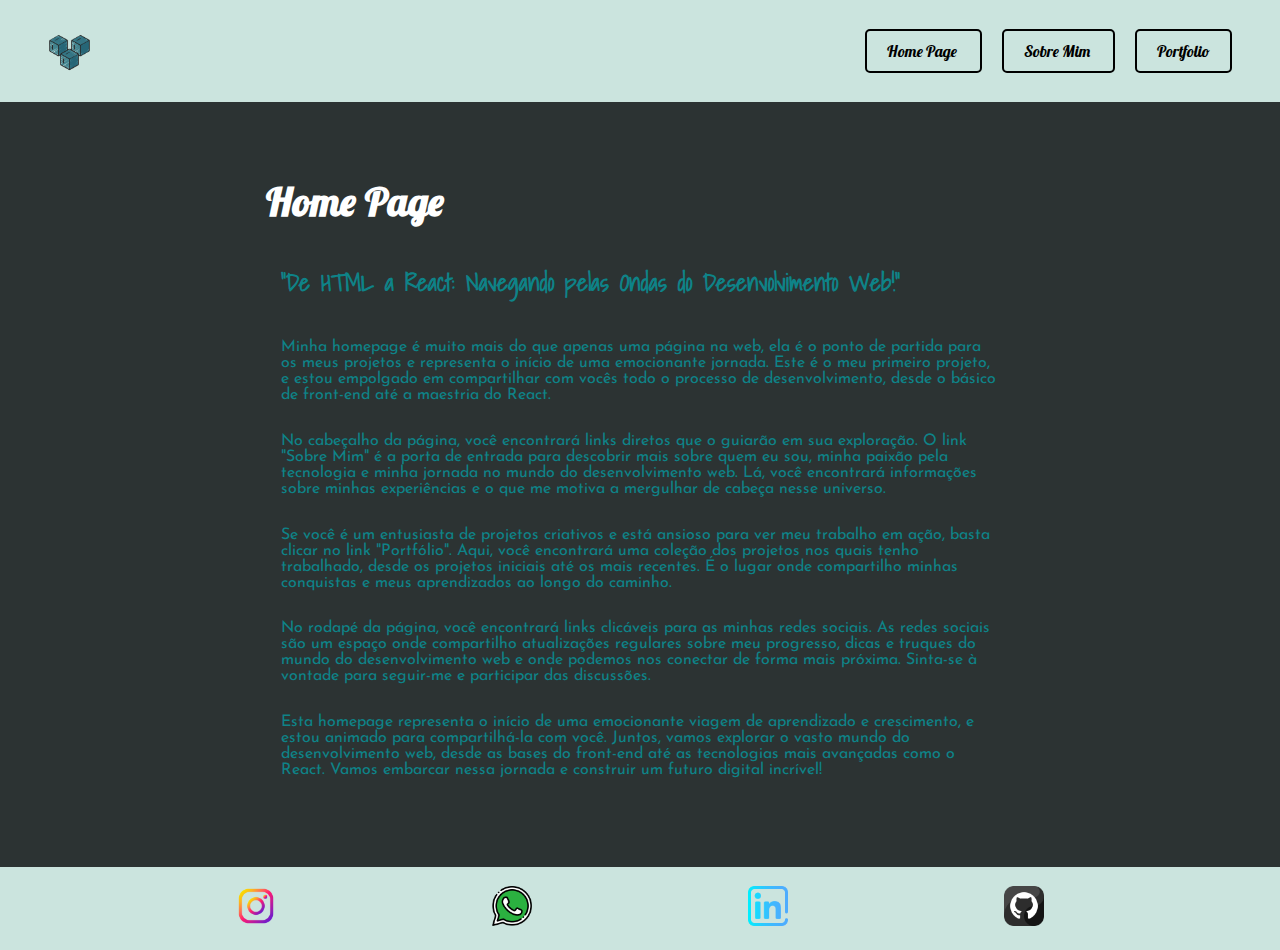
<file: index.html>
<!DOCTYPE html>
<html lang="en">
<head>
    <meta charset="UTF-8">
    <meta name="viewport" content="width=device-width, initial-scale=1.0">
    <title>Portfolio KrhisDev</title>
    <link rel="stylesheet" href="./style/style.css">
</head>
<body class="page__body">
    <header class="page__body__header">
        <img class="page__body__header__img" src="./assets/logoinicial.png" alt="Logo inicial">
        <nav class="page__body__header__navegacao">
            <a class="page__body__header__navegacao__link" href="index.html"> Home Page </a>
            <a class="page__body__header__navegacao__link" href="sobremim.html"> Sobre Mim </a>
            <a class="page__body__header__navegacao__link" href="portfolio.html"> Portfolio </a>
        </nav>
    </header>
    <main class="page__body__main">
        <section class="page__body__main__section">
            <h1> Home Page </h1>
            <h2> "De HTML a React: Navegando pelas Ondas do Desenvolvimento Web!" </h2>
            <p class="page__body__main__section__paragraf">
                Minha homepage é muito mais do que apenas uma página na web, ela é o ponto de partida para os meus projetos e representa o início de uma emocionante jornada. Este é o meu primeiro projeto, e estou empolgado em compartilhar com vocês todo o processo de desenvolvimento, desde o básico de front-end até a maestria do React.
            </p>
            <p class="page__body__main__section__paragraf">
                No cabeçalho da página, você encontrará links diretos que o guiarão em sua exploração. O link "Sobre Mim" é a porta de entrada para descobrir mais sobre quem eu sou, minha paixão pela tecnologia e minha jornada no mundo do desenvolvimento web. Lá, você encontrará informações sobre minhas experiências e o que me motiva a mergulhar de cabeça nesse universo.
            </p>
            <p class="page__body__main__section__paragraf">
                Se você é um entusiasta de projetos criativos e está ansioso para ver meu trabalho em ação, basta clicar no link "Portfólio". Aqui, você encontrará uma coleção dos projetos nos quais tenho trabalhado, desde os projetos iniciais até os mais recentes. É o lugar onde compartilho minhas conquistas e meus aprendizados ao longo do caminho.
            </p>
            <p class="page__body__main__section__paragraf">
                No rodapé da página, você encontrará links clicáveis para as minhas redes sociais. As redes sociais são um espaço onde compartilho atualizações regulares sobre meu progresso, dicas e truques do mundo do desenvolvimento web e onde podemos nos conectar de forma mais próxima. Sinta-se à vontade para seguir-me e participar das discussões.
            </p>
            <p class="page__body__main__section__paragraf">
                Esta homepage representa o início de uma emocionante viagem de aprendizado e crescimento, e estou animado para compartilhá-la com você. Juntos, vamos explorar o vasto mundo do desenvolvimento web, desde as bases do front-end até as tecnologias mais avançadas como o React. Vamos embarcar nessa jornada e construir um futuro digital incrível!
            </p>
        </section>
    </main>
    <footer class="rodape">
            <a class="rodape__link" href="https://www.instagram.com/krhiskn/">
                <img class="rodape__img" src="./assets/instagram.png" alt="instagram do Krhis">
            </a>
            <a class="rodape__link" href="https://wa.me/5541995925911">
                <img class="rodape__img" src="./assets/whatsapp.png" alt="whatsapp do Krhis">
            </a>
            <a class="rodape__link" href="https://www.linkedin.com/in/krhistopher-kauling-novak-b4364712a/">
                <img class="rodape__img" src="./assets/linkedin.png" alt="linkedin do Krhis">
            </a>
            <a class="rodape__link" href="https://github.com/devkrhis">
                <img class="rodape__img" src="./assets/github.png" alt="github do Krhis">
            </a>
        </nav>
    </footer>
</body>
</html>
</file>
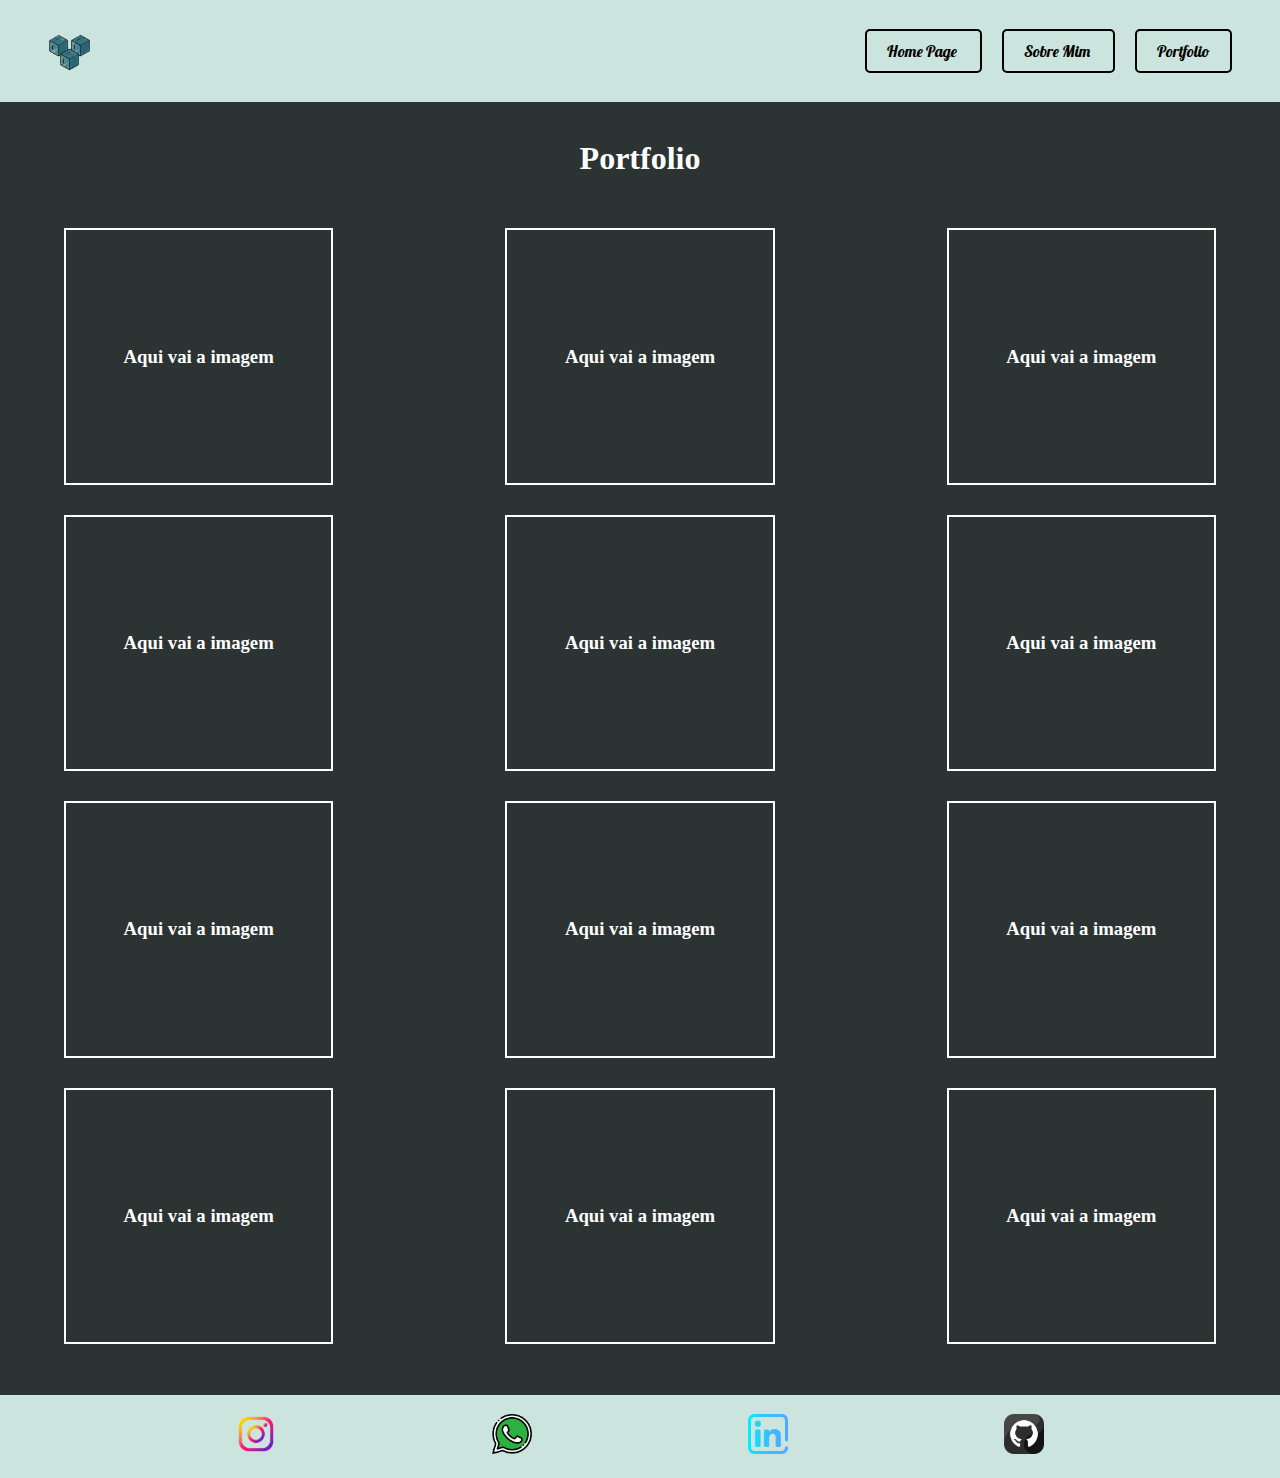
<file: portfolio.html>
<!DOCTYPE html>
<html lang="en">
<head>
    <meta charset="UTF-8">
    <meta name="viewport" content="width=device-width, initial-scale=1.0">
    <title>Sobre Mim</title>
    <link rel="stylesheet" href="./style/portfolio.css">
</head>
<body class="page__body">
    <header class="page__body__header">
        <img class="page__body__header__img" src="./assets/logoinicial.png" alt="Logo inicial">
        <nav class="page__body__header__navegacao">
            <a class="page__body__header__navegacao__link" href="index.html"> Home Page </a>
            <a class="page__body__header__navegacao__link" href="sobremim.html"> Sobre Mim </a>
            <a class="page__body__header__navegacao__link" href="portfolio.html"> Portfolio </a>
        </nav>
    </header>
    <main class="frame__control">
        <h1> Portfolio </h1>
        <section class="frame__control__section">
            <div class="controlDeQuadrados__box">
                <h3> Aqui vai a imagem</h3>
            </div>
            <div class="controlDeQuadrados__box">
                <h3> Aqui vai a imagem</h3>
            </div >
            <div class="controlDeQuadrados__box">
                <h3> Aqui vai a imagem</h3>
            </div>
            <div class="controlDeQuadrados__box">
                <h3> Aqui vai a imagem</h3>
            </div>
            <div class="controlDeQuadrados__box">
                <h3> Aqui vai a imagem</h3>
            </div>
            <div class="controlDeQuadrados__box">
                <h3> Aqui vai a imagem</h3>
            </div>
            <div class="controlDeQuadrados__box">
                <h3> Aqui vai a imagem</h3>
            </div>
            <div class="controlDeQuadrados__box">
                <h3> Aqui vai a imagem</h3>
            </div>
            <div class="controlDeQuadrados__box">
                <h3> Aqui vai a imagem</h3>
            </div>
            <div class="controlDeQuadrados__box">
                <h3> Aqui vai a imagem</h3>
            </div>
            <div class="controlDeQuadrados__box">
                <h3> Aqui vai a imagem</h3>
            </div>
            <div class="controlDeQuadrados__box">
                <h3> Aqui vai a imagem</h3>
            </div>
        </section>
    </main>
    <footer class="rodape">
        <a class="rodape__link" href="https://www.instagram.com/krhiskn/">
            <img class="rodape__img" src="./assets/instagram.png" alt="instagram do Krhis">
        </a>
        <a class="rodape__link" href="https://wa.me/5541995925911">
            <img class="rodape__img" src="./assets/whatsapp.png" alt="whatsapp do Krhis">
        </a>
        <a class="rodape__link" href="https://www.linkedin.com/in/krhistopher-kauling-novak-b4364712a/">
            <img class="rodape__img" src="./assets/linkedin.png" alt="linkedin do Krhis">
        </a>
        <a class="rodape__link" href="https://github.com/devkrhis">
            <img class="rodape__img" src="./assets/github.png" alt="github do Krhis">
        </a>
    </nav>
</footer>
</body>
</html>
</file>
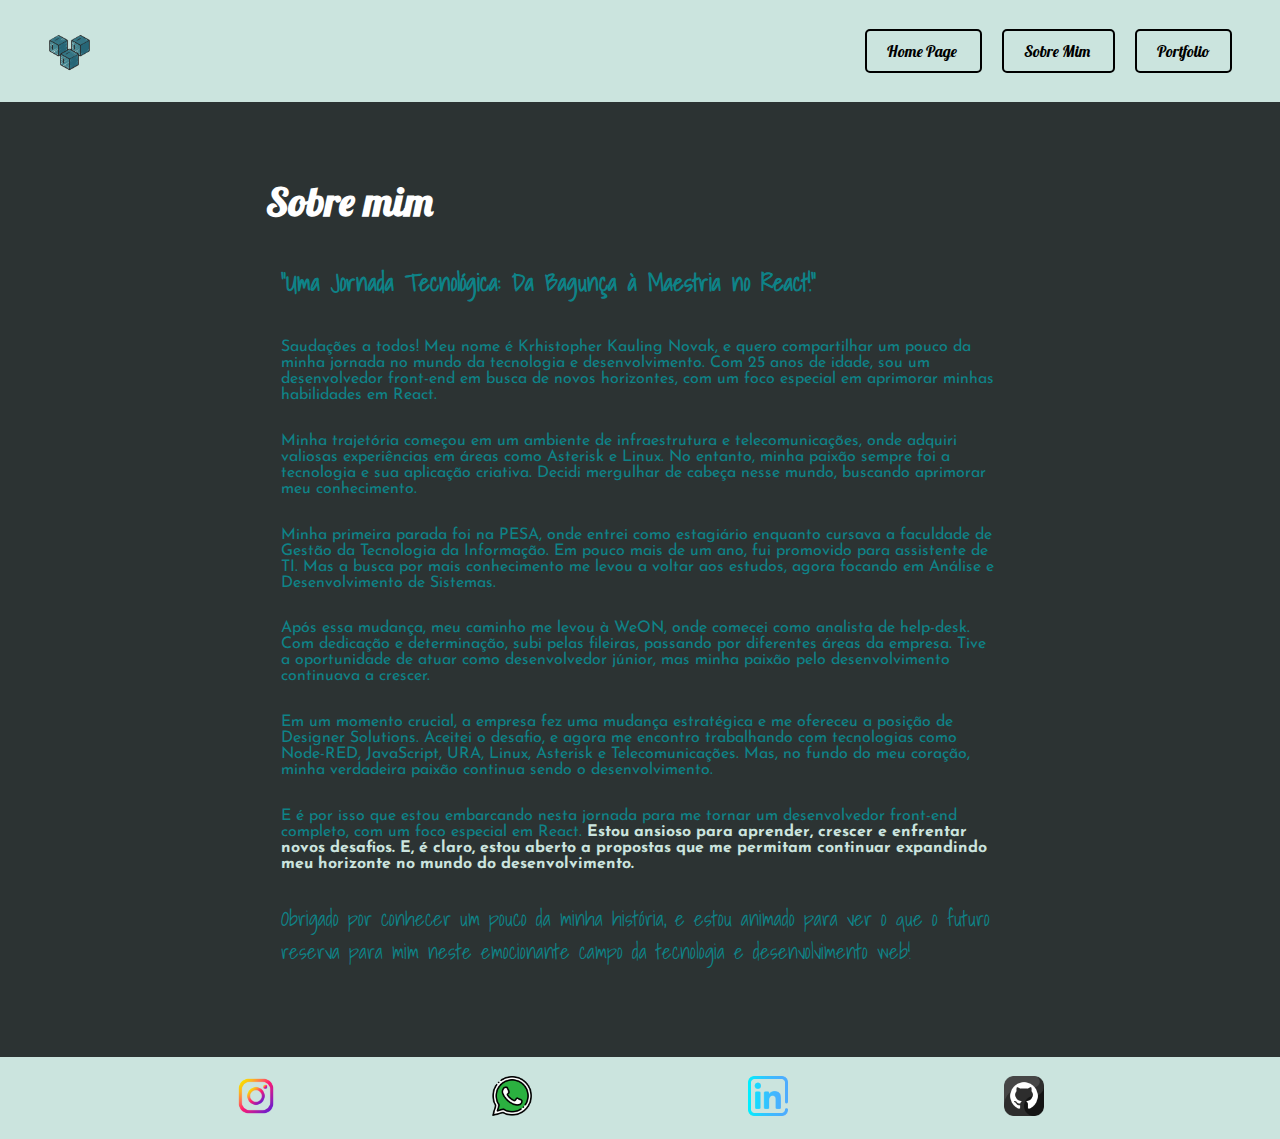
<file: sobremim.html>
<!DOCTYPE html>
<html lang="en">
<head>
    <meta charset="UTF-8">
    <meta name="viewport" content="width=device-width, initial-scale=1.0">
    <title>Sobre Mim</title>
    <link rel="stylesheet" href="./style/style.css">
</head>
<body class="page__body">
    <header class="page__body__header">
        <img class="page__body__header__img" src="./assets/logoinicial.png" alt="Logo inicial">
        <nav class="page__body__header__navegacao">
            <a class="page__body__header__navegacao__link" href="index.html"> Home Page </a>
            <a class="page__body__header__navegacao__link" href="sobremim.html"> Sobre Mim </a>
            <a class="page__body__header__navegacao__link" href="portfolio.html"> Portfolio </a>
        </nav>
    </header>
    <main class="page__body__main">
        <section class="page__body__main__section">
            <h1>Sobre mim </h1>
            <h2> "Uma Jornada Tecnológica: Da Bagunça à Maestria no React!" </h2>
            <p class="page__body__main__section__paragraf">
                Saudações a todos! Meu nome é Krhistopher Kauling Novak, e quero compartilhar um pouco da minha jornada no mundo da tecnologia e desenvolvimento. Com 25 anos de idade, sou um desenvolvedor front-end em busca de novos horizontes, com um foco especial em aprimorar minhas habilidades em React.
            </p>

            <p class="page__body__main__section__paragraf">
                Minha trajetória começou em um ambiente de infraestrutura e telecomunicações, onde adquiri valiosas experiências em áreas como Asterisk e Linux. No entanto, minha paixão sempre foi a tecnologia e sua aplicação criativa. Decidi mergulhar de cabeça nesse mundo, buscando aprimorar meu conhecimento.
            </p>

                <p class="page__body__main__section__paragraf">
                Minha primeira parada foi na PESA, onde entrei como estagiário enquanto cursava a faculdade de Gestão da Tecnologia da Informação. Em pouco mais de um ano, fui promovido para assistente de TI. Mas a busca por mais conhecimento me levou a voltar aos estudos, agora focando em Análise e Desenvolvimento de Sistemas.
            </p>

                <p class="page__body__main__section__paragraf">
                Após essa mudança, meu caminho me levou à WeON, onde comecei como analista de help-desk. Com dedicação e determinação, subi pelas fileiras, passando por diferentes áreas da empresa. Tive a oportunidade de atuar como desenvolvedor júnior, mas minha paixão pelo desenvolvimento continuava a crescer.
            </p>

                <p class="page__body__main__section__paragraf">
                Em um momento crucial, a empresa fez uma mudança estratégica e me ofereceu a posição de Designer Solutions. Aceitei o desafio, e agora me encontro trabalhando com tecnologias como Node-RED, JavaScript, URA, Linux, Asterisk e Telecomunicações. Mas, no fundo do meu coração, minha verdadeira paixão continua sendo o desenvolvimento.
            </p>

                <p class="page__body__main__section__paragraf">
                E é por isso que estou embarcando nesta jornada para me tornar um desenvolvedor front-end completo, com um foco especial em React. <strong class="page__body__main__section_strong"> Estou ansioso para aprender, crescer e enfrentar novos desafios. E, é claro, estou aberto a propostas que me permitam continuar expandindo meu horizonte no mundo do desenvolvimento. </strong>
            </p>
                <p class="page__body__main__section__paragraf agradecimento">
                Obrigado por conhecer um pouco da minha história, e estou animado para ver o que o futuro reserva para mim neste emocionante campo da tecnologia e desenvolvimento web!
            </p>
        </section>
    </main>
    <footer class="rodape">
        <a class="rodape__link" href="https://www.instagram.com/krhiskn/">
            <img class="rodape__img" src="./assets/instagram.png" alt="instagram do Krhis">
        </a>
        <a class="rodape__link" href="https://wa.me/5541995925911">
            <img class="rodape__img" src="./assets/whatsapp.png" alt="whatsapp do Krhis">
        </a>
        <a class="rodape__link" href="https://www.linkedin.com/in/krhistopher-kauling-novak-b4364712a/">
            <img class="rodape__img" src="./assets/linkedin.png" alt="linkedin do Krhis">
        </a>
        <a class="rodape__link" href="https://github.com/devkrhis">
            <img class="rodape__img" src="./assets/github.png" alt="github do Krhis">
        </a>
    </nav>
</footer>
</body>
</html>
</file>
<file: style/style.css>
@import url('https://fonts.googleapis.com/css2?family=Josefin+Sans:ital@1&family=Lobster&family=Shadows+Into+Light&display=swap');

:root {
    --background-color: #2C3333;
    --pagetext-color: #0E8388;
    --hover-color: #2E4F4F;
    --footer-color: #CBE4DE;
    --hover-color-text: rgb(255, 255, 255);

}

* {
    margin: 0;
	padding: 0;
}

.page__body{
    background-color: var(--background-color);
}

.page__body__header{
    background-color: var(--footer-color);
    display: flex;
    justify-content: flex-end;
    padding: 3.2% 3%;
    font-family: 'Lobster', cursive;
}

.page__body__header__img{
    width: 3.2%;
    margin-top: -0.7%;
    margin-right: 90%;
    position: absolute;
}

.page__body__header__navegacao__link {
    margin: 10px;
    border: 2px solid black;
    padding: 10px 20px;
    text-decoration: none;
    color: black;
    border-radius: 5px;
}

.page__body__header__navegacao__link:hover {
    background-color: var(--hover-color);
    color: var(--hover-color-text);
    border: 2px solid var(--hover-color-text);
}

.page__body__main{
    color: var(--pagetext-color);
    display: flex;
    padding: 5% 20%;
}

.page__body__main h1 {
    color: var(--hover-color-text);
    font-family: 'Lobster', cursive;
    font-size: 2.5rem;
    margin-bottom: 2%;
}

.page__body__main__section{
    padding: 10px;

}

.page__body__main__section h2{
    padding: 3% 2%;
    font-family: 'Shadows Into Light', cursive;
    
}

.page__body__main__section__paragraf {
    padding: 2% 2%; 
    font-family: 'Josefin Sans', sans-serif;
    font-weight: 400;
}

.agradecimento{
    font-family: 'Shadows Into Light', cursive;
    font-size: 1.3rem;
}

.page__body__main__section_strong {
    color: var(--footer-color);
    font-family: 'Josefin Sans', sans-serif;
}

.rodape{
    background-color: var(--footer-color);
    display: flex;
    justify-content: space-evenly;
    padding: 1.5%;
}

.rodape__img{
    width: 40px;
}

@media(max-width: 950px){
    .page__body__main__section h2{
        padding: 5% 10%;
    }

    .page__body__main__section__paragraf{
        padding: 5% 10%;
    }

}
</file>
<file: style/portfolio.css>
@import url('https://fonts.googleapis.com/css2?family=Josefin+Sans:ital@1&family=Lobster&family=Shadows+Into+Light&display=swap');

:root {
    --background-color: #2C3333;
    --pagetext-color: #0E8388;
    --hover-color: #2E4F4F;
    --footer-color: #CBE4DE;
    --hover-color-text: rgb(255, 255, 255);

}

* {
    margin: 0;
	padding: 0;
}

.page__body{
    background-color: var(--background-color);
}

.page__body__header{
    background-color: var(--footer-color);
    display: flex;
    justify-content: flex-end;
    padding: 3.2% 3%;
    font-family: 'Lobster', cursive;
}

.page__body__header__img{
    width: 3.2%;
    margin-top: -0.7%;
    margin-right: 90%;
    position: absolute;
}

.page__body__header__navegacao__link {
    margin: 10px;
    border: 2px solid black;
    padding: 10px 20px;
    text-decoration: none;
    color: black;
    border-radius: 5px;
}

.page__body__header__navegacao__link:hover {
    background-color: var(--hover-color);
    color: var(--hover-color-text);
    border: 2px solid var(--hover-color-text);
}

.frame__control h1{
    display: flex;
    justify-content: center;
    margin-top: 3%;
    color: white;
}

.frame__control__section{
    display: flex;
    justify-content: space-between;
    color: white;
    flex-wrap: wrap;
    padding: 4% 5%;
    gap: 30px;

}

.controlDeQuadrados__box{
    border: 2px solid white;
    padding: 10% 5%;
}

.controlDeQuadrados__box:hover{
    border: 2px solid rgb(255, 0, 0);
    background-color: var(--footer-color);
    color: red;
}

.rodape{
    background-color: var(--footer-color);
    display: flex;
    justify-content: space-evenly;
    padding: 1.5%;
}

.rodape__img{
    width: 40px;
}
</file>
